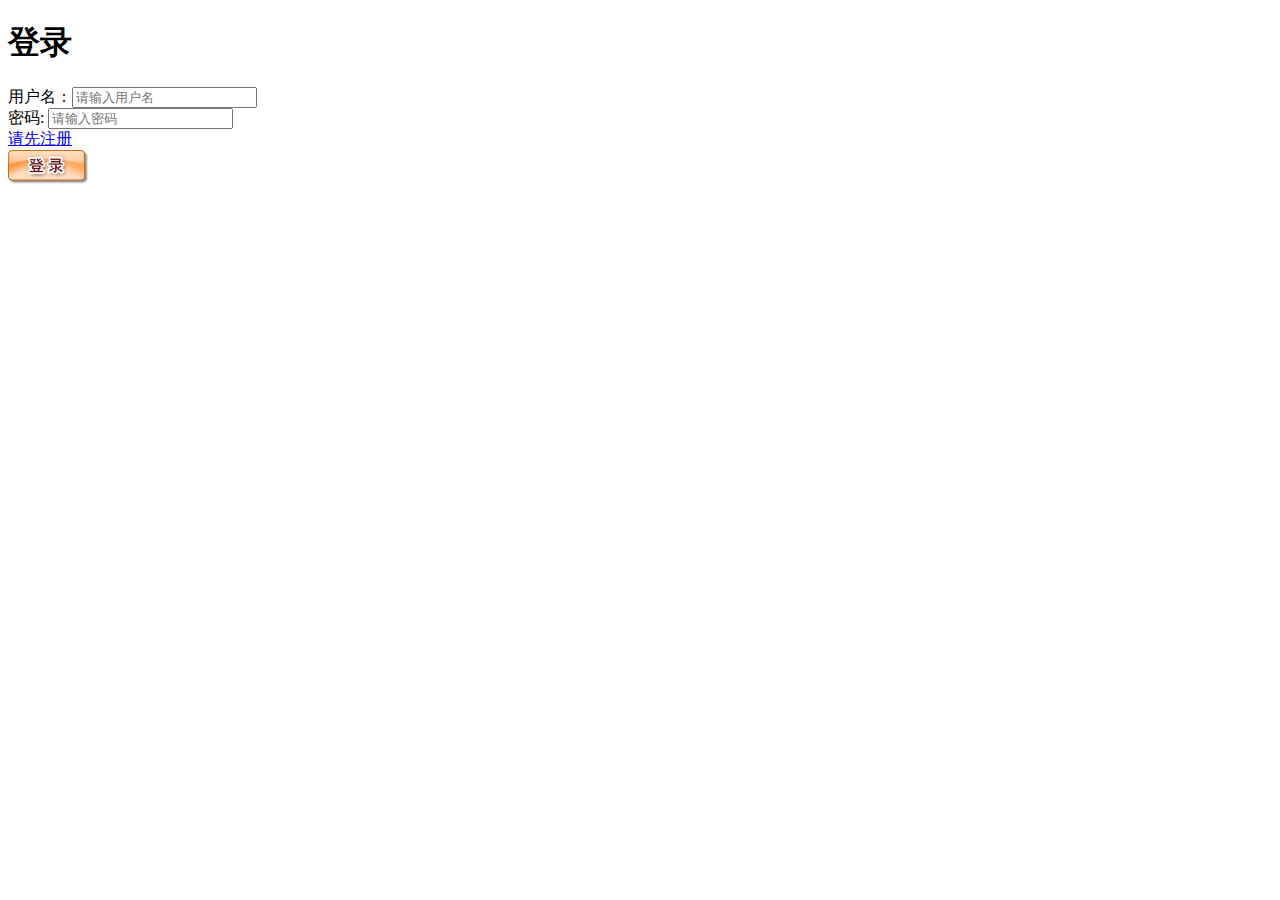
<file: index/login.html>
<!DOCTYPE html>
<html>
	<head>
		<meta charset="utf-8">
		<title></title>
	</head>
	<body>
		<form method="post">
			<div>
				<h1>登录</h1>
			</div>
			<div>
				<label>
					用户名：<input type="text" name="username"placeholder="请输入用户名"required pattern="^[a-zA-Z0-9_]{3,16}"
				</label>
			</div>
			<div>
				<lable for="password">
				密码:
				<input type="password"name="password"placeholder="请输入密码"required pattern=^[a-zA-Z0-9_]{8,}$"/>
			</div>
			<div>
				<a href="register.html">请先注册</a>
			</div>
			<div>
				<input type="image"src="src/images/login.gif"/>
			</div>
		</form>
	</body>
</html>
</file>
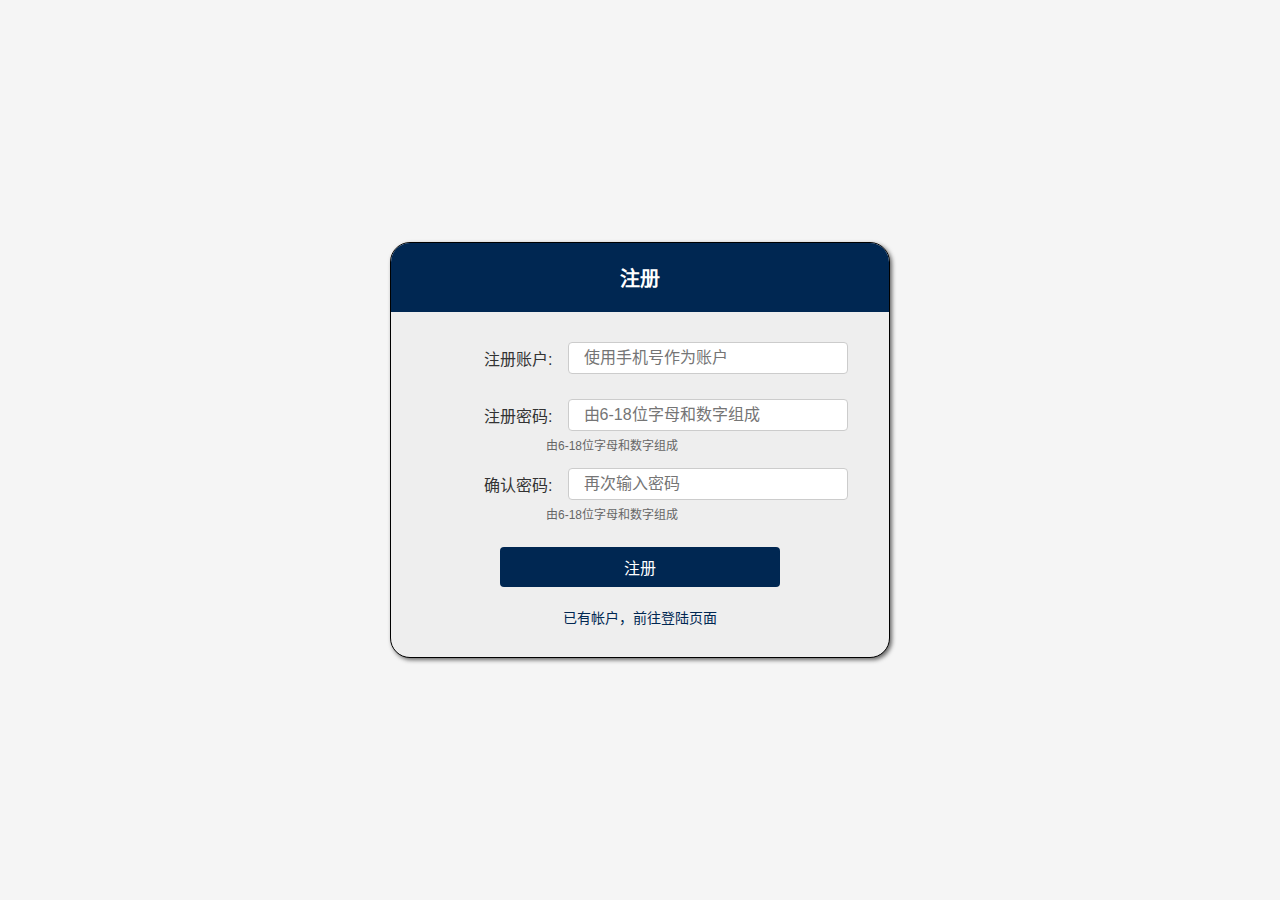
<file: index/register.html>
<!DOCTYPE html>
<html lang="zh-CN">
<head>
    <meta charset="utf-8">
    <meta name="viewport" content="width=device-width, initial-scale=1.0">
    <title>用户注册</title>
    <style>
        * {
            margin: 0;
            padding: 0;
            box-sizing: border-box;
            font-family: 'Arial', sans-serif;
        }

        /* 页面整体样式：让表单垂直水平居中 */
        body {
            position: relative;
            min-height: 100vh; /* 让页面占满屏幕高度 */
            background-color: #f5f5f5;
        }

        /* 注册表单容器：满足所有样式要求 */
        .reg-container {
            /* 绝对定位实现水平垂直居中 */
            position: absolute;
            top: 50%;
            left: 50%;
            transform: translate(-50%, -50%);
            
            /* 表单样式要求 */
            background-color: #eeeeee; /* 背景色 */
            border: 1px solid #000; /* 1像素黑色边框 */
            border-radius: 20px; /* 四角20像素圆角 */
            box-shadow: 2px 2px 4px #666666; /* 外阴影：右2、下2、扩散4、颜色#666 */
            
            width: 100%;
            max-width: 500px; /* 限制最大宽度，适配移动端 */
            padding: 0 20px 30px; /* 左右内边距20，底部30 */
        }

        /* 标题样式：白色文字、蓝色背景、上下内边距20 */
        .reg-title {
            background-color: #002752;
            color: white;
            padding: 20px 0; /* 上下内边距20 */
            text-align: center;
            border-radius: 19px 19px 0 0; /* 顶部继承容器圆角（减去边框1px） */
            margin: 0 -20px 30px; /* 左右负边距贴合容器 */
            font-size: 20px;
            font-weight: 600;
        }

        /* 表单内容水平居中 */
        .reg-form {
            text-align: center;
        }

        /* 表单组样式：上下间距 */
        .form-group {
            margin-bottom: 25px;
            display: flex;
            align-items: center;
            justify-content: center;
            gap: 15px; /* 标签和输入框间距 */
        }

        /* 左侧标签样式：固定宽度，右对齐 */
        .form-group label {
            display: inline-block;
            width: 120px;
            text-align: right;
            font-size: 16px;
            color: #333;
        }

        /* 输入框样式：高度为字体大小的2倍 */
        .form-control {
            width: 280px;
            font-size: 16px;
            height: calc(16px * 2); /* 高度=字体大小×2 */
            padding: 0 15px;
            border: 1px solid #ccc;
            border-radius: 4px;
            outline: none;
            transition: border-color 0.3s;
        }

        /* 输入框聚焦效果 */
        .form-control:focus {
            border-color: #002752;
            box-shadow: 0 0 0 2px rgba(0, 39, 82, 0.1);
        }

        /* 提示文本样式（密码说明） */
        .tip-text {
            font-size: 12px;
            color: #666;
            margin-left: 135px; /* 对齐输入框左侧 */
            text-align: left;
            margin-top: -20px;
            margin-bottom: 15px;
        }

        /* 注册按钮样式 */
        .btn-reg {
            width: 280px;
            height: 40px;
            background-color: #002752;
            color: white;
            border: none;
            border-radius: 4px;
            font-size: 16px;
            font-weight: 500;
            cursor: pointer;
            transition: background-color 0.3s;
            margin-top: 10px;
        }

        .btn-reg:hover {
            background-color: #003a7d;
        }

        /* 登录链接样式 */
        .login-link {
            display: block;
            margin-top: 20px;
            font-size: 14px;
            color: #002752;
            text-decoration: none;
        }

        .login-link:hover {
            text-decoration: underline;
        }
    </style>
</head>
<body>
    <div class="reg-container">
        <!-- 标题：满足白色文字、蓝色背景、上下内边距20 -->
        <h2 class="reg-title">注册</h2>
        
        <!-- 表单：内容水平居中，控件绑定 -->
        <form class="reg-form" action="" method="post">
            <!-- 注册账户：标签与输入框绑定（for与id对应） -->
            <div class="form-group">
                <label for="username">注册账户:</label>
                <input type="text" id="username" name="username" class="form-control" placeholder="使用手机号作为账户" required>
            </div>

            <!-- 注册密码：带提示文本 -->
            <div class="form-group">
                <label for="password">注册密码:</label>
                <input type="password" id="password" name="password" class="form-control" placeholder="由6-18位字母和数字组成" required>
            </div>
            <p class="tip-text">由6-18位字母和数字组成</p>

            <!-- 确认密码：带提示文本 -->
            <div class="form-group">
                <label for="confirmPwd">确认密码:</label>
                <input type="password" id="confirmPwd" name="confirmPwd" class="form-control" placeholder="再次输入密码" required>
            </div>
            <p class="tip-text">由6-18位字母和数字组成</p>

            <!-- 注册按钮 -->
            <button type="submit" class="btn-reg">注册</button>

            <!-- 登录链接 -->
            <a href="login.html" class="login-link">已有帐户，前往登陆页面</a>
        </form>
    </div>
</body>
</html>
</file>
